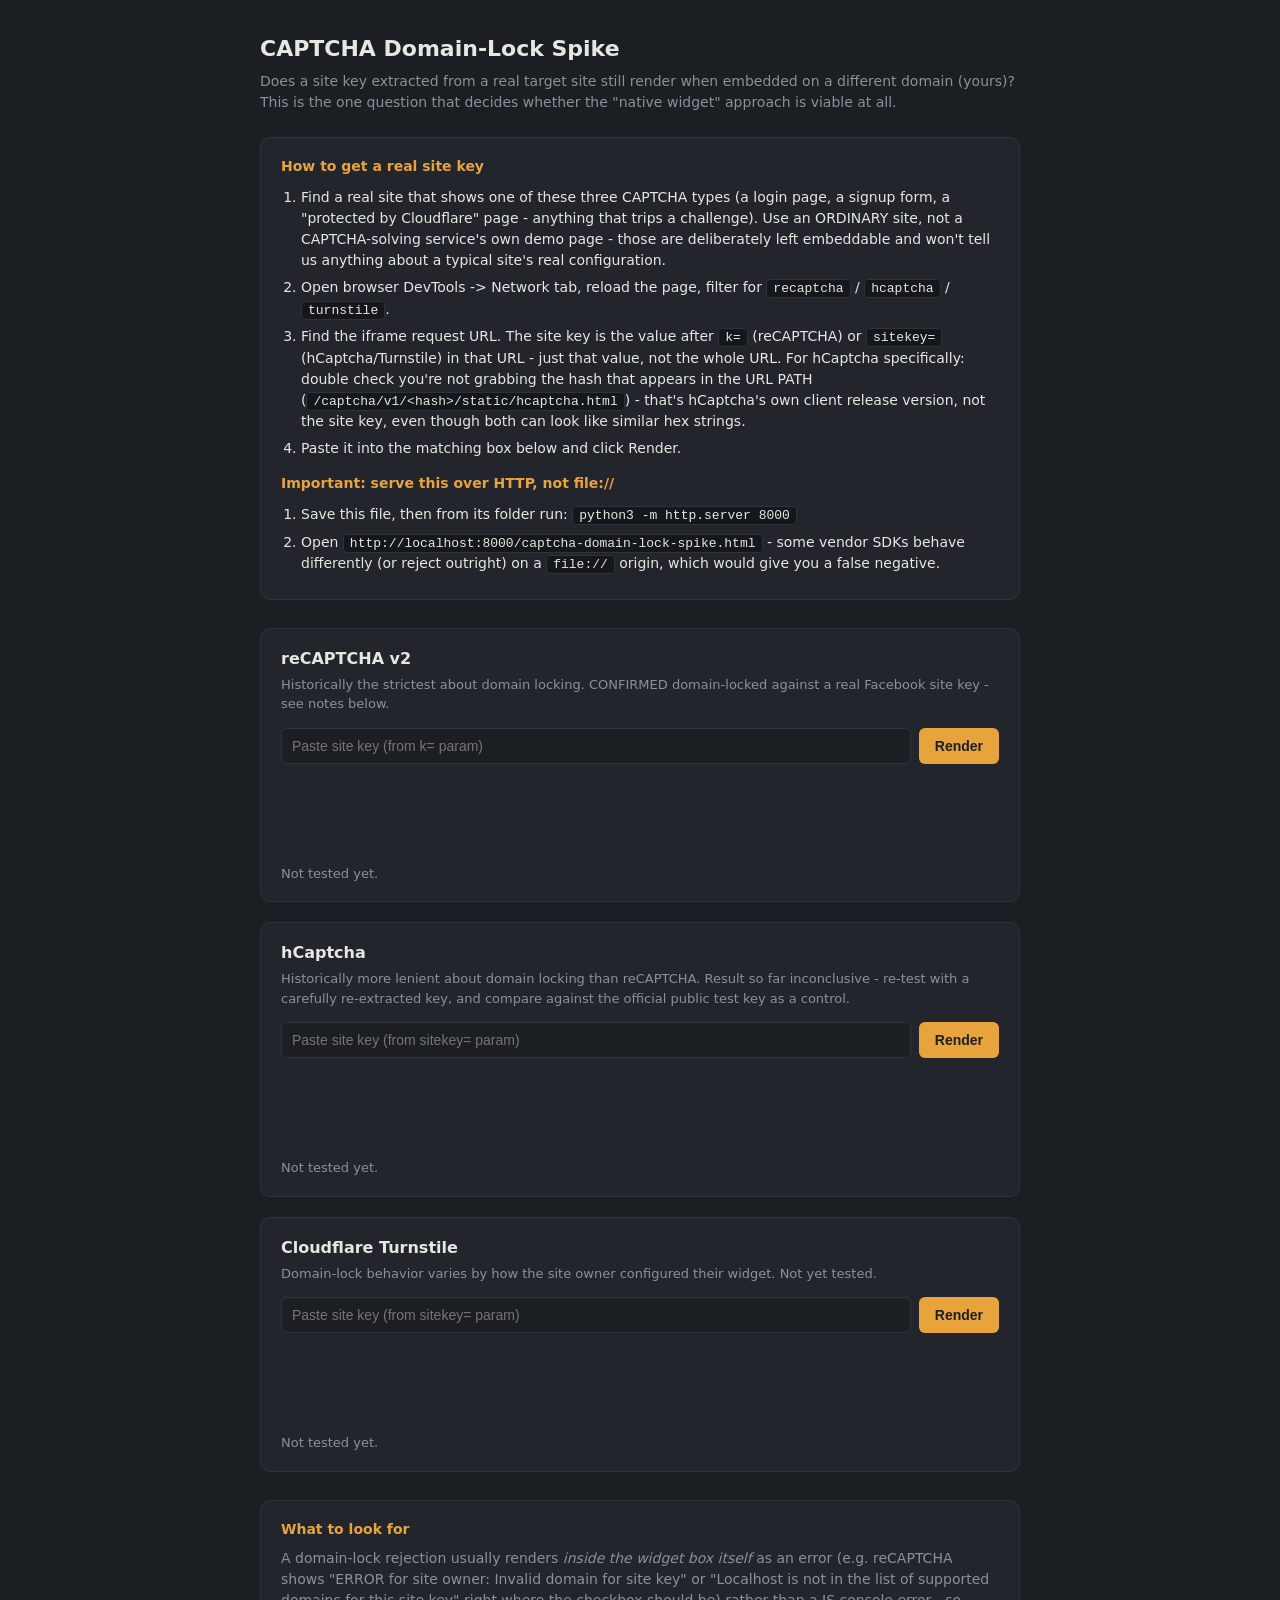
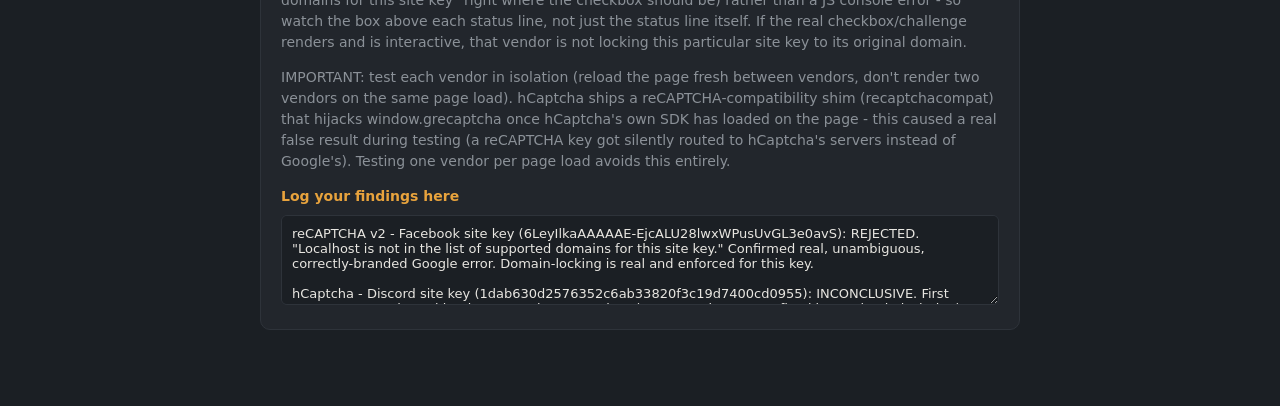
<file: docs/spikes/captcha-domain-lock-spike.html>
<!doctype html>
<html lang="en">
<head>
<meta charset="utf-8">
<meta name="viewport" content="width=device-width, initial-scale=1">
<title>CAPTCHA Domain-Lock Spike</title>
<style>
  :root {
    --bg: #1b1f24; --surface: #22262c; --border: #2e333a;
    --text: #e8e6e1; --muted: #8b9198; --accent: #e8a33d;
    --ok: #6bbf7b; --bad: #e08a7a;
  }
  * { box-sizing: border-box; }
  body {
    margin: 0; background: var(--bg); color: var(--text);
    font-family: system-ui, -apple-system, sans-serif;
    padding: 32px 20px 80px; line-height: 1.5;
  }
  .wrap { max-width: 760px; margin: 0 auto; }
  h1 { font-size: 22px; margin: 0 0 6px; }
  .subtitle { color: var(--muted); font-size: 14px; margin: 0 0 24px; }
  .steps {
    background: var(--surface); border: 1px solid var(--border);
    border-radius: 10px; padding: 18px 20px; margin-bottom: 28px;
    font-size: 14px;
  }
  .steps h2 { font-size: 14px; margin: 0 0 10px; color: var(--accent); }
  .steps ol { margin: 0; padding-left: 20px; }
  .steps li { margin-bottom: 6px; }
  code {
    background: #14171b; border: 1px solid var(--border);
    border-radius: 4px; padding: 1px 6px; font-size: 13px;
  }
  .vendor {
    background: var(--surface); border: 1px solid var(--border);
    border-radius: 10px; padding: 18px 20px; margin-bottom: 20px;
  }
  .vendor h2 { font-size: 16px; margin: 0 0 4px; }
  .vendor .hint { color: var(--muted); font-size: 13px; margin: 0 0 14px; }
  .row { display: flex; gap: 8px; margin-bottom: 14px; }
  input[type=text] {
    flex: 1; background: var(--bg); border: 1px solid var(--border);
    border-radius: 6px; padding: 9px 10px; color: var(--text); font-size: 14px;
  }
  button {
    background: var(--accent); border: none; border-radius: 6px;
    padding: 9px 16px; color: #1b1f24; font-weight: 600; cursor: pointer;
    font-size: 14px;
  }
  button:disabled { opacity: 0.5; cursor: default; }
  .widget-box {
    min-height: 78px; display: flex; align-items: center;
    padding: 8px 0;
  }
  .status { font-size: 13px; margin-top: 8px; }
  .status.ok { color: var(--ok); }
  .status.bad { color: var(--bad); }
  .status.pending { color: var(--muted); }
  .notes {
    background: var(--surface); border: 1px solid var(--border);
    border-radius: 10px; padding: 18px 20px; margin-top: 28px; font-size: 14px;
  }
  .notes h2 { font-size: 14px; margin: 0 0 8px; color: var(--accent); }
  textarea {
    width: 100%; min-height: 90px; background: var(--bg);
    border: 1px solid var(--border); border-radius: 6px; color: var(--text);
    padding: 10px; font-family: inherit; font-size: 13px; resize: vertical;
  }
</style>
</head>
<body>
<div class="wrap">
  <h1>CAPTCHA Domain-Lock Spike</h1>
  <p class="subtitle">Does a site key extracted from a real target site still render when embedded on a different domain (yours)? This is the one question that decides whether the "native widget" approach is viable at all.</p>

  <div class="steps">
    <h2>How to get a real site key</h2>
    <ol>
      <li>Find a real site that shows one of these three CAPTCHA types (a login page, a signup form, a "protected by Cloudflare" page - anything that trips a challenge). Use an ORDINARY site, not a CAPTCHA-solving service's own demo page - those are deliberately left embeddable and won't tell us anything about a typical site's real configuration.</li>
      <li>Open browser DevTools -> Network tab, reload the page, filter for <code>recaptcha</code> / <code>hcaptcha</code> / <code>turnstile</code>.</li>
      <li>Find the iframe request URL. The site key is the value after <code>k=</code> (reCAPTCHA) or <code>sitekey=</code> (hCaptcha/Turnstile) in that URL - just that value, not the whole URL. For hCaptcha specifically: double check you're not grabbing the hash that appears in the URL PATH (<code>/captcha/v1/&lt;hash&gt;/static/hcaptcha.html</code>) - that's hCaptcha's own client release version, not the site key, even though both can look like similar hex strings.</li>
      <li>Paste it into the matching box below and click Render.</li>
    </ol>
    <h2 style="margin-top:14px">Important: serve this over HTTP, not file://</h2>
    <ol>
      <li>Save this file, then from its folder run: <code>python3 -m http.server 8000</code></li>
      <li>Open <code>http://localhost:8000/captcha-domain-lock-spike.html</code> - some vendor SDKs behave differently (or reject outright) on a <code>file://</code> origin, which would give you a false negative.</li>
    </ol>
  </div>

  <div class="vendor">
    <h2>reCAPTCHA v2</h2>
    <p class="hint">Historically the strictest about domain locking. CONFIRMED domain-locked against a real Facebook site key - see notes below.</p>
    <div class="row">
      <input type="text" id="recaptcha-key" placeholder="Paste site key (from k= param)">
      <button id="recaptcha-btn" onclick="renderRecaptcha()">Render</button>
    </div>
    <div class="widget-box" id="recaptcha-container"></div>
    <div class="status pending" id="recaptcha-status">Not tested yet.</div>
  </div>

  <div class="vendor">
    <h2>hCaptcha</h2>
    <p class="hint">Historically more lenient about domain locking than reCAPTCHA. Result so far inconclusive - re-test with a carefully re-extracted key, and compare against the official public test key as a control.</p>
    <div class="row">
      <input type="text" id="hcaptcha-key" placeholder="Paste site key (from sitekey= param)">
      <button id="hcaptcha-btn" onclick="renderHcaptcha()">Render</button>
    </div>
    <div class="widget-box" id="hcaptcha-container"></div>
    <div class="status pending" id="hcaptcha-status">Not tested yet.</div>
  </div>

  <div class="vendor">
    <h2>Cloudflare Turnstile</h2>
    <p class="hint">Domain-lock behavior varies by how the site owner configured their widget. Not yet tested.</p>
    <div class="row">
      <input type="text" id="turnstile-key" placeholder="Paste site key (from sitekey= param)">
      <button id="turnstile-btn" onclick="renderTurnstile()">Render</button>
    </div>
    <div class="widget-box" id="turnstile-container"></div>
    <div class="status pending" id="turnstile-status">Not tested yet.</div>
  </div>

  <div class="notes">
    <h2>What to look for</h2>
    <p style="color: var(--muted); margin-top:0">
      A domain-lock rejection usually renders <em>inside the widget box itself</em> as an error
      (e.g. reCAPTCHA shows "ERROR for site owner: Invalid domain for site key" or "Localhost is
      not in the list of supported domains for this site key" right where the checkbox should be)
      rather than a JS console error - so watch the box above each status line, not just the
      status line itself. If the real checkbox/challenge renders and is interactive, that vendor
      is not locking this particular site key to its original domain.
    </p>
    <p style="color: var(--muted)">
      IMPORTANT: test each vendor in isolation (reload the page fresh between vendors, don't
      render two vendors on the same page load). hCaptcha ships a reCAPTCHA-compatibility shim
      (recaptchacompat) that hijacks window.grecaptcha once hCaptcha's own SDK has loaded on the
      page - this caused a real false result during testing (a reCAPTCHA key got silently routed
      to hCaptcha's servers instead of Google's). Testing one vendor per page load avoids this
      entirely.
    </p>
    <h2>Log your findings here</h2>
    <textarea placeholder="e.g. reCAPTCHA on site X: rejected, 'invalid domain'. hCaptcha on site Y: rendered fine, solved it, got a token.">reCAPTCHA v2 - Facebook site key (6LeyIlkaAAAAAE-EjcALU28lwxWPusUvGL3e0avS): REJECTED. "Localhost is not in the list of supported domains for this site key." Confirmed real, unambiguous, correctly-branded Google error. Domain-locking is real and enforced for this key.

hCaptcha - Discord site key (1dab630d2576352c6ab33820f3c19d7400cd0955): INCONCLUSIVE. First attempt contaminated by the recaptchacompat bug (see note above, now fixed by testing in isolation). Also: this key's value is IDENTICAL to the hash in the iframe URL's path segment, which is normally hCaptcha's own client release version, not the site key - possible mis-extraction. Needs a clean re-test: (1) verify against hCaptcha's official always-passing public test key as a control, to confirm the test harness itself works, (2) re-extract a real key from Discord (or another real site) more carefully, double-checking it's the sitekey= param value, not the path hash.

Turnstile - not yet tested. Have seen it in normal browsing (confirmed real, ordinary site usage) but hadn't extracted a key yet when this session ended.</textarea>
  </div>
</div>

<script>
  function setStatus(vendor, cls, text) {
    const el = document.getElementById(vendor + '-status');
    el.className = 'status ' + cls;
    el.textContent = text;
  }

  // ---------------- reCAPTCHA ----------------
  let recaptchaLoaded = false;
  window.onRecaptchaLoad = function () {
    recaptchaLoaded = true;
    doRenderRecaptcha();
  };
  function renderRecaptcha() {
    const key = document.getElementById('recaptcha-key').value.trim();
    if (!key) { setStatus('recaptcha', 'bad', 'Paste a site key first.'); return; }
    setStatus('recaptcha', 'pending', 'Loading widget...');
    document.getElementById('recaptcha-container').innerHTML = '';
    if (recaptchaLoaded && window.grecaptcha && window.grecaptcha.render) {
      doRenderRecaptcha();
    } else if (!document.getElementById('recaptcha-sdk')) {
      const s = document.createElement('script');
      s.id = 'recaptcha-sdk';
      s.src = 'https://www.google.com/recaptcha/api.js?onload=onRecaptchaLoad&render=explicit';
      s.async = true; s.defer = true;
      document.head.appendChild(s);
    }
  }
  function doRenderRecaptcha() {
    const key = document.getElementById('recaptcha-key').value.trim();
    try {
      grecaptcha.render('recaptcha-container', {
        sitekey: key,
        callback: (token) => setStatus('recaptcha', 'ok', 'Solved! Token received (first 24 chars): ' + token.slice(0, 24) + '...'),
      });
      setStatus('recaptcha', 'pending', 'Widget rendered - check the box above for an error message, or solve it to confirm it fully works.');
    } catch (e) {
      setStatus('recaptcha', 'bad', 'Render threw an error: ' + e.message);
    }
  }

  // ---------------- hCaptcha ----------------
  let hcaptchaLoaded = false;
  window.onHcaptchaLoad = function () {
    hcaptchaLoaded = true;
    doRenderHcaptcha();
  };
  function renderHcaptcha() {
    const key = document.getElementById('hcaptcha-key').value.trim();
    if (!key) { setStatus('hcaptcha', 'bad', 'Paste a site key first.'); return; }
    setStatus('hcaptcha', 'pending', 'Loading widget...');
    document.getElementById('hcaptcha-container').innerHTML = '';
    if (hcaptchaLoaded && window.hcaptcha && window.hcaptcha.render) {
      doRenderHcaptcha();
    } else if (!document.getElementById('hcaptcha-sdk')) {
      const s = document.createElement('script');
      s.id = 'hcaptcha-sdk';
      s.src = 'https://js.hcaptcha.com/1/api.js?onload=onHcaptchaLoad&render=explicit';
      s.async = true; s.defer = true;
      document.head.appendChild(s);
    }
  }
  function doRenderHcaptcha() {
    const key = document.getElementById('hcaptcha-key').value.trim();
    try {
      hcaptcha.render('hcaptcha-container', {
        sitekey: key,
        callback: (token) => setStatus('hcaptcha', 'ok', 'Solved! Token received (first 24 chars): ' + token.slice(0, 24) + '...'),
      });
      setStatus('hcaptcha', 'pending', 'Widget rendered - check the box above for an error message, or solve it to confirm it fully works.');
    } catch (e) {
      setStatus('hcaptcha', 'bad', 'Render threw an error: ' + e.message);
    }
  }

  // ---------------- Turnstile ----------------
  let turnstileLoaded = false;
  window.onTurnstileLoad = function () {
    turnstileLoaded = true;
    doRenderTurnstile();
  };
  function renderTurnstile() {
    const key = document.getElementById('turnstile-key').value.trim();
    if (!key) { setStatus('turnstile', 'bad', 'Paste a site key first.'); return; }
    setStatus('turnstile', 'pending', 'Loading widget...');
    document.getElementById('turnstile-container').innerHTML = '';
    if (turnstileLoaded && window.turnstile && window.turnstile.render) {
      doRenderTurnstile();
    } else if (!document.getElementById('turnstile-sdk')) {
      const s = document.createElement('script');
      s.id = 'turnstile-sdk';
      s.src = 'https://challenges.cloudflare.com/turnstile/v0/api.js?onload=onTurnstileLoad&render=explicit';
      s.async = true; s.defer = true;
      document.head.appendChild(s);
    }
  }
  function doRenderTurnstile() {
    const key = document.getElementById('turnstile-key').value.trim();
    try {
      turnstile.render('#turnstile-container', {
        sitekey: key,
        callback: (token) => setStatus('turnstile', 'ok', 'Solved! Token received (first 24 chars): ' + token.slice(0, 24) + '...'),
        'error-callback': () => setStatus('turnstile', 'bad', 'Turnstile reported an error - likely domain rejection. Check the box above too.'),
      });
      setStatus('turnstile', 'pending', 'Widget rendered - check the box above for an error message, or solve it to confirm it fully works.');
    } catch (e) {
      setStatus('turnstile', 'bad', 'Render threw an error: ' + e.message);
    }
  }
</script>
</body>
</html>
</file>
